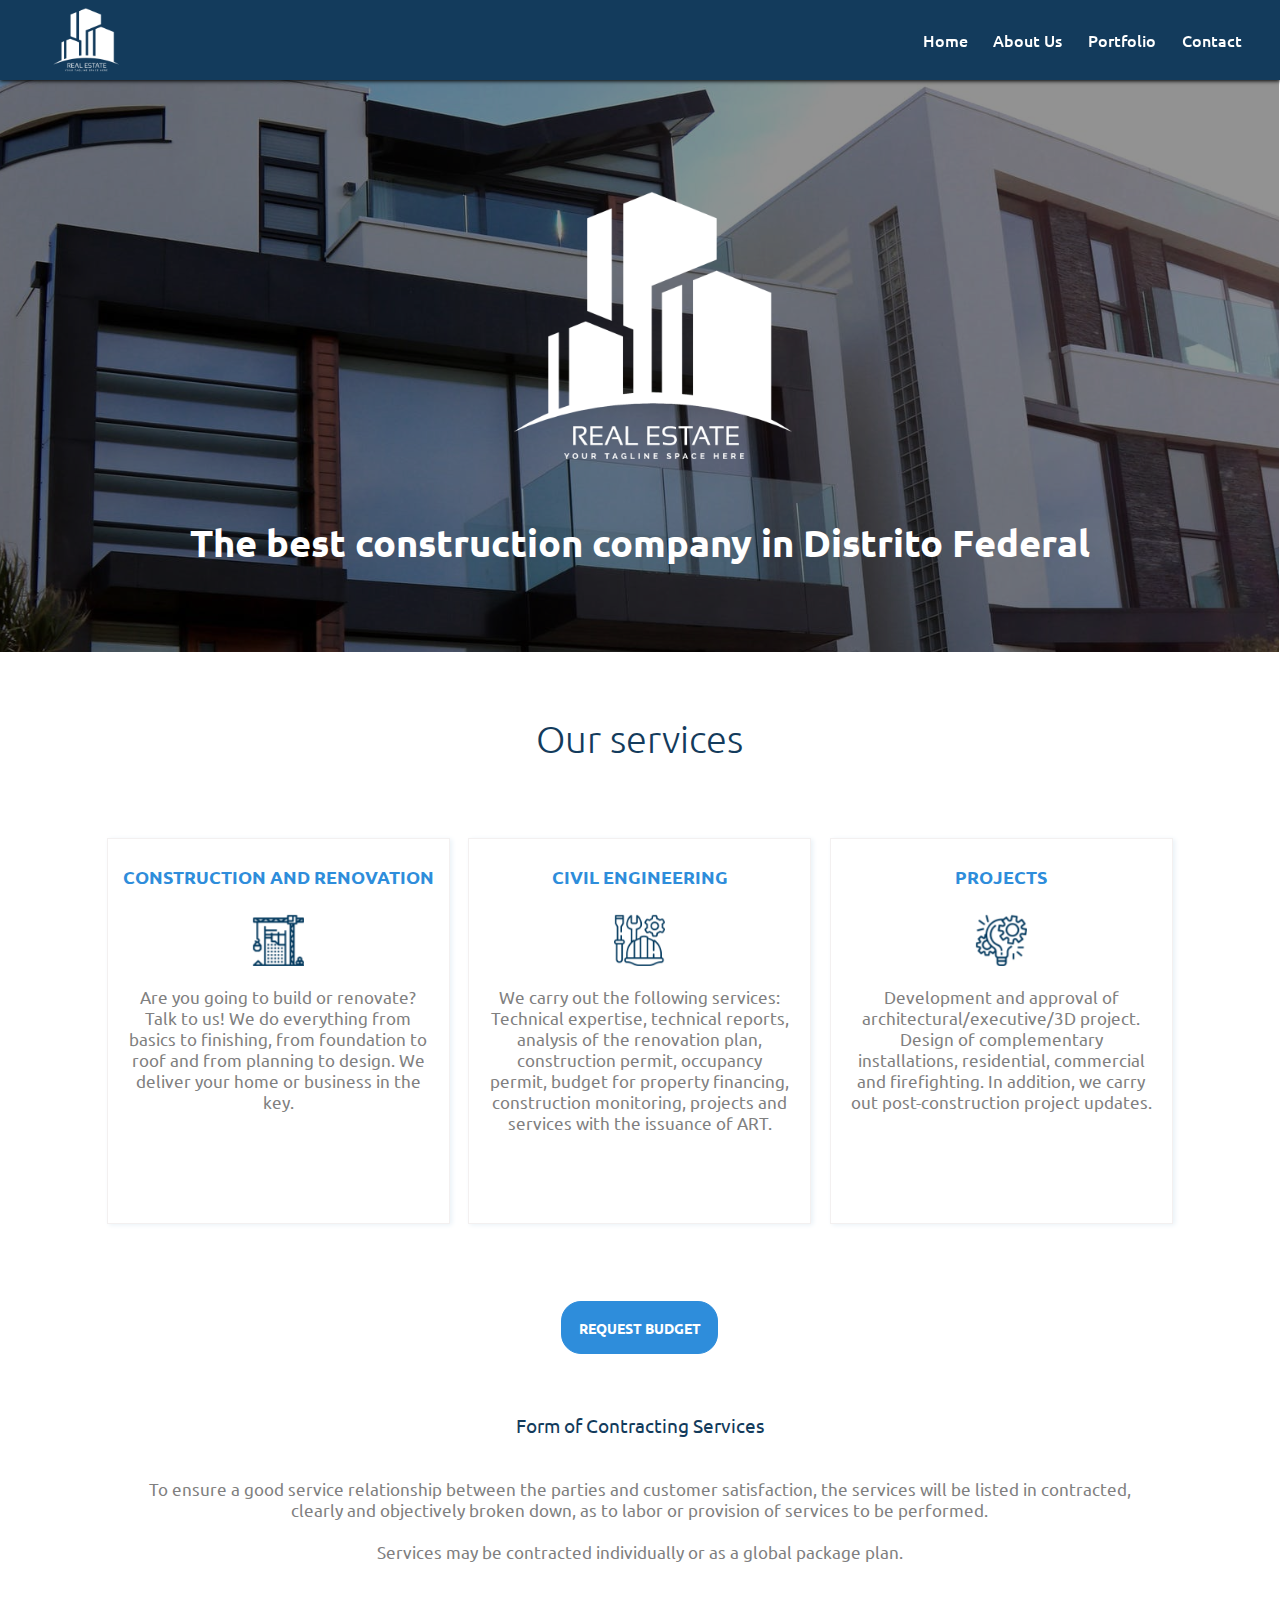
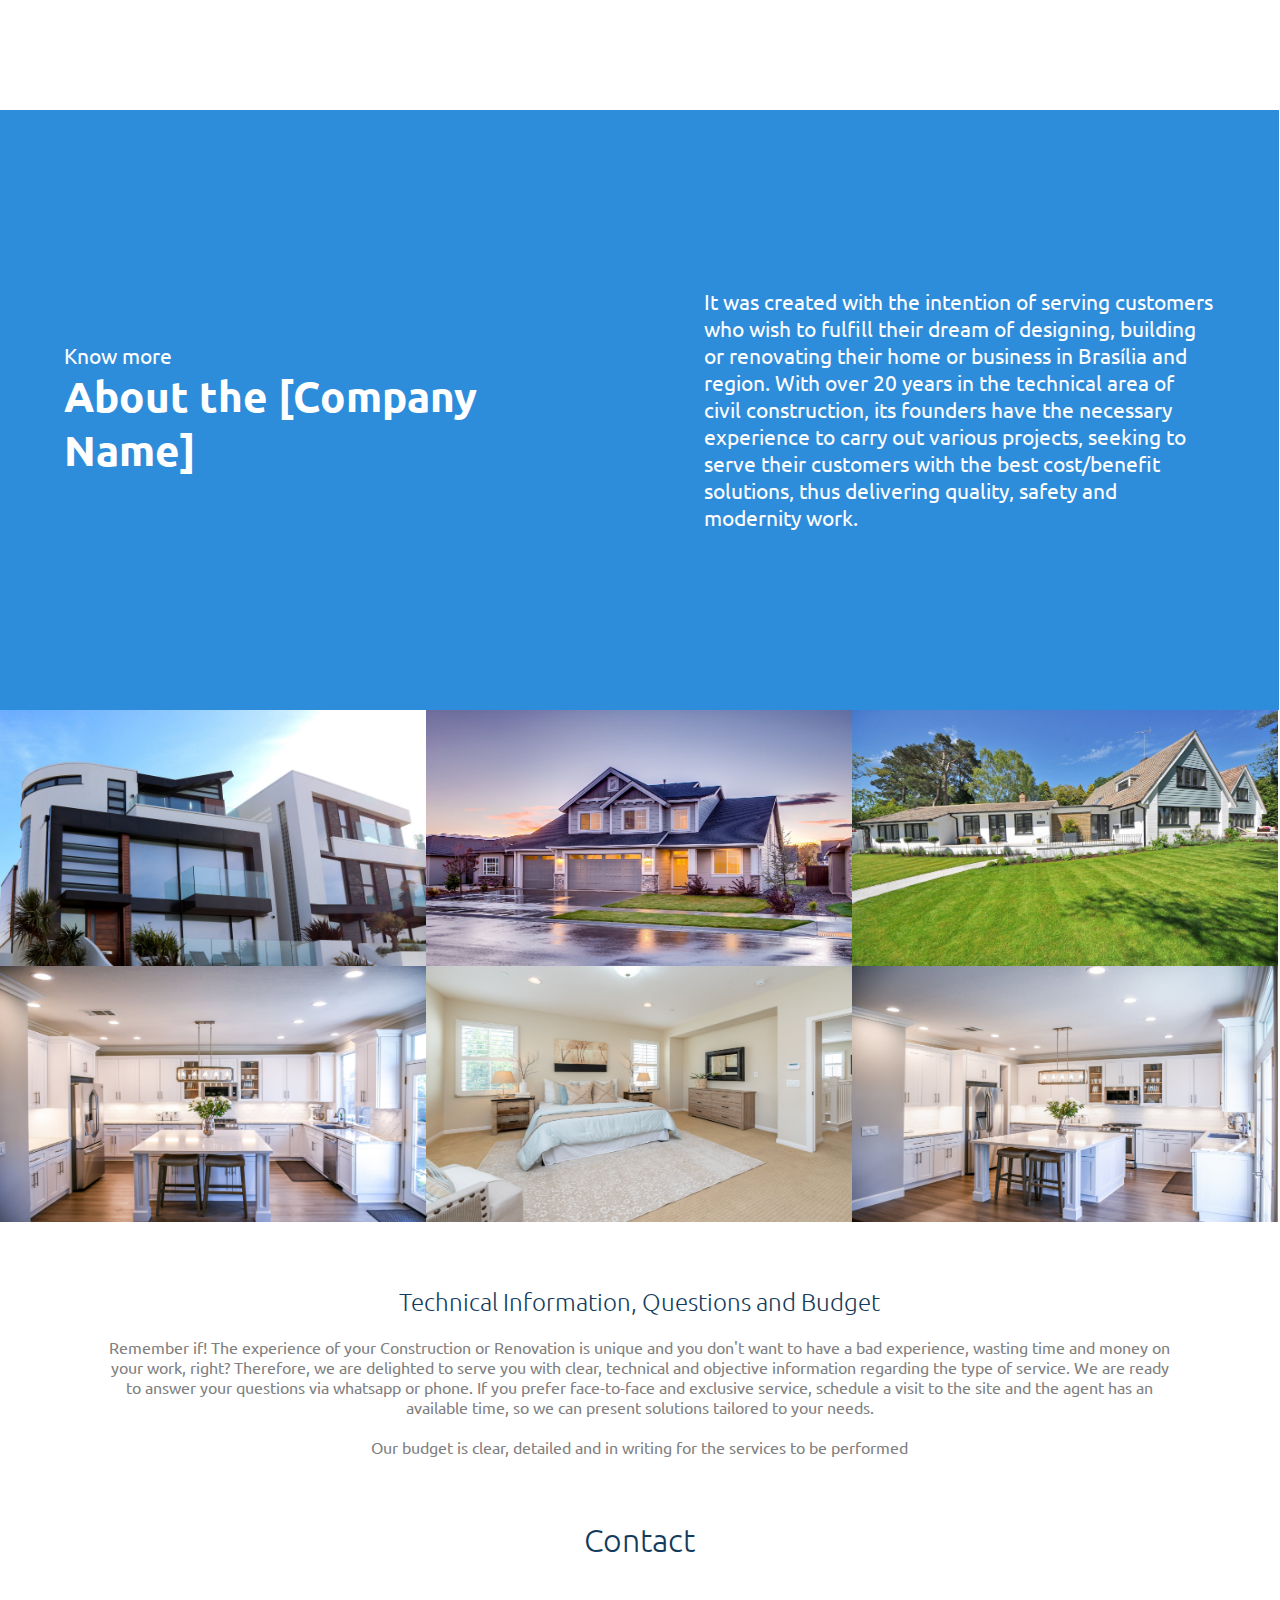
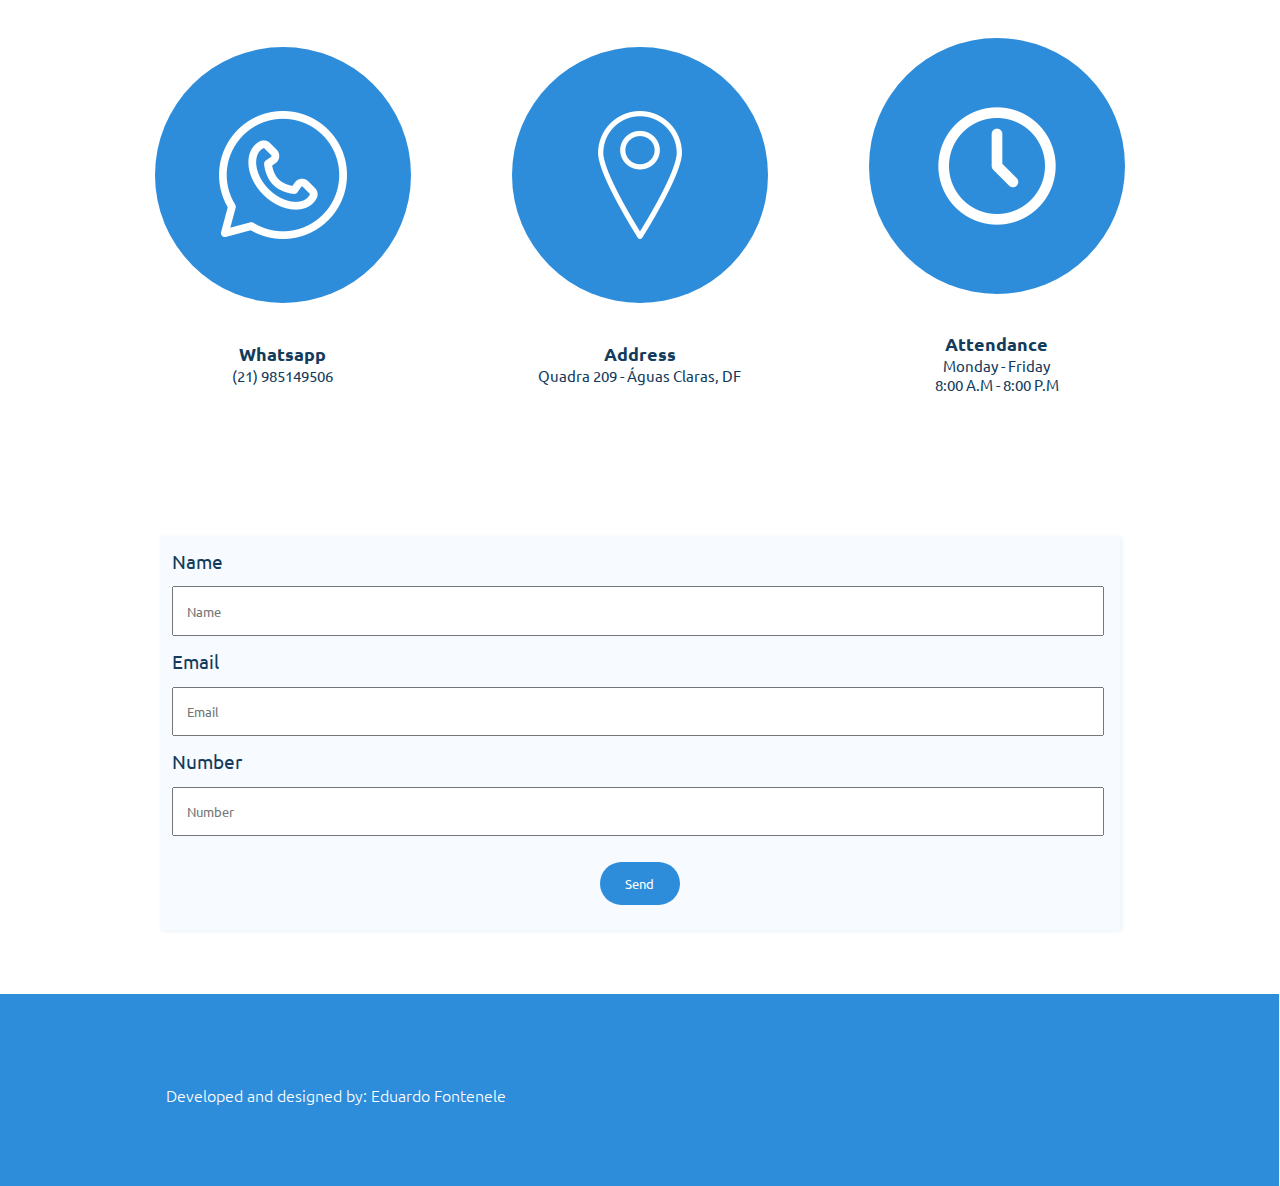
<file: index.html>
<!DOCTYPE html>
<html lang="en">

<head>
    <meta charset="UTF-8">
    <meta http-equiv="X-UA-Compatible" content="IE=edge">
    <meta name="viewport" content="width=device-width, initial-scale=1.0">
    <title>Imobiliária</title>
    <link rel="stylesheet" href="style.css">
    <link rel="preconnect" href="https://fonts.googleapis.com">
    <link rel="preconnect" href="https://fonts.gstatic.com" crossorigin>
    <link href="https://fonts.googleapis.com/css2?family=Ubuntu:wght@300;400;500;700&display=swap" rel="stylesheet">
</head>

<body>
    <menu class="menu">
        <a href="" id="toggle-menu"><img src="/imagens/burguer-menu.png" alt=""></a>
        <img src="/imagens/logo_branca.png" alt="" id="logo_branca">
        <ul class="desktop-menu">
            <li><a href="/index.html">Home</a></li>
            <li><a href="/about/about.html">About Us</a></li>
            <li><a href="/portfolio.html">Portfolio</a></li>
            <li><a href="">Contact</a></li>
        </ul>
    </menu>

    <nav class="nav-menu hidden">
        <ul>
            <li><a href="">Home</a></li>
            <li><a href="">About us</a></li>
            <li><a href="">Portfolio</a></li>
            <li><a href="">Contact</a></li>
        </ul>
        <img src="/imagens/logo_branca.png" alt="">
    </nav>

    <header class="header">
        <img src="/imagens/logo_branca.png" alt="">
        <h1>The best construction company in Distrito Federal</h1>
    </header>

    <section class="services">

        <h1>Our services</h1>

        <div class="services-container">

            <div class="service-box">
                <h2>CONSTRUCTION AND RENOVATION</h2>
                <img src="/imagens/construction-icon.png" alt="">
                <p>Are you going to build or renovate? Talk to us! We do everything from basics to finishing, from
                    foundation to roof and from planning to design. We deliver your home or business in the key.</p>
            </div>

            <div class="service-box">
                <h2>CIVIL ENGINEERING</h2>
                <img src="/imagens/civil-construction-icon.png" alt="">
                <p>We carry out the following services: Technical expertise, technical reports, analysis of the
                    renovation
                    plan, construction permit, occupancy permit, budget for property financing, construction monitoring,
                    projects and services with the issuance of ART.</p>
            </div>

            <div class="service-box">
                <h2>PROJECTS</h2>
                <img src="/imagens/project-management-icon.png" alt="">
                <p>Development and approval of architectural/executive/3D project. Design of complementary
                    installations,
                    residential, commercial and firefighting. In addition, we carry out post-construction project
                    updates.
                </p>
            </div>

        </div>

        <div class="services-container-2">
            <a href="">REQUEST BUDGET</a>
        </div>

        <br>
        <h3>Form of Contracting Services</h3>
        <br>

        <p>To ensure a good service relationship between the parties and customer satisfaction, the services will be
            listed in contracted, clearly and objectively broken down, as to labor or provision of
            services to be performed.
            <br><br>

            Services may be contracted individually or as a global package plan.
        </p>
    </section>

    <section class="know-more">
        <div>
            <p>Know more</p>
            <h1>About the [Company Name]</h1>
        </div>
        <div>
            <p>
                It was created with the intention of serving customers who wish to fulfill their dream of designing,
                building or renovating their home or business in Brasília and region. With over 20 years in the
                technical area of ​​civil construction, its founders have the necessary experience to carry out various
                projects, seeking to serve their customers with the best cost/benefit solutions, thus delivering
                quality, safety and modernity work.
            </p>
        </div>
    </section>

    <div class="gallery">
        <div>
            <img src="/imagens/foto2_casa.jpeg" alt="">
            <img src="/imagens/foto3_casa.jpeg" alt="">
            <img src="/imagens/foto4_predio.jpeg" alt="">
        </div>

        <div>
            <img src="/imagens/foto5_casa_interior.jpeg" alt="">
            <img src="/imagens/foto6_casa_int.jpeg" alt="">
            <img src="/imagens/foto7_casa_int.jpeg" alt="">
        </div>
    </div>

    <section class="technical-info">
        <h3>Technical Information, Questions and Budget</h3>
        <br>
        <p>Remember if! The experience of your Construction or Renovation is unique and you don't want to have a bad
            experience, wasting time and money on your work, right? Therefore, we are delighted to serve you with clear,
            technical and objective information regarding the type of service. We are ready to answer your questions via
            whatsapp or phone. If you prefer face-to-face and exclusive service, schedule a visit to the site and the
            agent has an available time, so we can present solutions tailored to your needs.
            <br><br>
            Our budget is clear, detailed and in writing for the services to be performed
        </p>
    </section>

    <contact>

        <h1>Contact</h1>

        <div class="flex-container-h">

            <div class="contact-box">
                <div class="display-icon">
                    <img src="/imagens/whatsapp-icon.png" alt="">
                </div>
                <h3>Whatsapp</h3>
                <p>(21) 985149506</p>
            </div>

            <div class="contact-box">
                <div class="display-icon">
                    <img src="/imagens/place-localizer-icon.png" alt="">
                </div>
                <h3>Address</h3>
                <p>Quadra 209 - Águas Claras, DF</p>
            </div>

            <div class="contact-box">
                <div class="display-icon">
                    <img src="/imagens/clock-icon.png" alt="">
                </div>
                <h3>Attendance</h3>
                <p>Monday - Friday <br> 8:00 A.M - 8:00 P.M</p>
            </div>

        </div>

    </contact>

    <div class="formulario">
        <form action="" id ="info-form">
            <label for="name">Name</label>
            <input type="text" name="name" id="costumerName" placeholder="Name" class="validate">
            <label for="email">Email</label>
            <input type="text" name="email" id="costumerEmail" placeholder="Email" class="validate">
            <label for="number">Number</label>
            <input type="text" name="number" id="costumerNumber" placeholder="Number" class="validate">
            <button type="submit" id="submit-btn">Send</button>
        </form>
    </div>

    <footer>
        <p>Developed and designed by: Eduardo Fontenele</p>
    </footer>
    <script src="script.js"></script>
</body>

</html>
</file>
<file: style.css>
:root {
    --main-color: #2E8DDB;
    --dark-blue: #133B5C;
    --grey-blue: #2F485C;
}

* {
    margin: 0px;
    padding: 0px;
    list-style: none;
    text-decoration: none;
    font-family: 'Ubuntu', sans-serif;
}

a:visited {
    color: black
}

.hidden {
    display: none;
    opacity: 0;
}

.show {
    display: flex;
}


@media (max-width: 645px) {

    body {
        display: grid;
        grid-template-columns: 5% 90% 5%;
        grid-template-rows: 40px repeat(18, auto);
    }

    menu {
        position: fixed;
        display: flex;
        width: 100%;
        height: 40px;
        background-color: var(--dark-blue);
        justify-content: space-between;
        align-items: center;
        z-index: 10;
        box-shadow: rgb(0, 0, 0) 0px 1px 4px;
    }

    #toggle-menu img{
        height: 30px;
        margin-left: 10px;
    }

    #logo_branca {
        height: 35px;
        margin-right: 10px;
    }

    .desktop-menu {
        display: none;
    }

    .nav-menu {
        position: fixed;
        background-color: rgb(0, 27, 48);
        width: 50%;
        height: 100%;
        transition: opacity .8s ease-in-out;
    }

    .nav-menu ul {
        margin-top: 70px;
        margin-left: 10px;
    }
    
    .nav-menu ul li {
        margin: 10px 0 10px 0;
        border-bottom: 1px solid white;
        width: 50%;
    }

    .nav-menu ul a {
        color: white;
        font-weight: 300;
        font-size: 5vw;
        padding: 2px 0 2px 0;
    }


    /* Row marker: 2 - 6 */
    header {
        grid-column: 1 / 4;
        grid-row: 2 / 6;
        background-image: url(./imagens/foto2_casa.jpeg);
        background-position-y: center;
        background-color: rgb(146, 146, 146);
        background-blend-mode: multiply;
        background-size: 150%;
        box-shadow: rgb(172, 172, 172) 0 1px 5px;
    }

    header h1 {
        color: white;
        font-size: 5vw;
        text-align: center;
        padding-bottom: 30px;
        cursor: default;
        margin: 0 3vw 0 3vw;
    }
    
    header img {
        width: 60%;
        margin: 0 15% 0 20%;
    }
    

    .blank {
        height: 6000px;
    }

    /* Row marker: 6 - 10 */
    .services {
        grid-column: 2 / 3;
        grid-row: 6 / 10;
        margin-top: 10vw;
    }

    .services h1 {
        text-align: center;
        font-size: 10vw;
        margin: 10px 0 10px 0;
        color: var(--dark-blue);
        cursor: default;
    }

    .services p {
        color: rgb(128, 128, 128);
    }

    .service-box {
        display: flex;
        flex-direction: column;
        margin-top: 5vw;
        align-items: center;
        justify-content: center;
        width: 100%;
        height: 70vw;
        border: 1px solid rgb(218, 218, 218);
        box-shadow: rgb(203, 223, 238) -2px 1px 5px;
        cursor: default;
    }

    .service-box img {
        width: 15%;
        margin-top: 3vw;
        transition: width .3s;
    }

    .service-box img:hover {
        z-index: 10;
        width: 20%;
    }

    .service-box h2 {
        color: var(--main-color);
        font-size: 5vw;
        margin-top: 3vw;
    }

    .service-box p {
        text-align: center;
        font-size: 3vw;
        margin: 2vw 2vw 0 2vw;
        color: rgb(94, 94, 94);
    }

    .services-container-2 {
        display: flex;
        justify-content: center;
        align-items: center;
        margin-top: 1vw;
    }


    .services-container-2 a {
        background-color: var(--grey-blue);
        color: white;
        margin: 5vw 0 3vw 0;
        padding: 3vw;
        cursor: pointer;
        font-weight: 600;
        font-size: 2vw;
        border-radius: 20px;
    }

    .services h3 {
        text-align: center;
        font-size: 4vw;
        margin-top: 2.5vw;
        color: var(--dark-blue);
    }

    .services p {
        font-size: 2.7vw;
        text-align: center;
    }
    
    /* Row marker 10 / 11 */
    section.know-more {
        grid-column: 1 / 4;
        grid-row: 10 / 11;
        background-color: var(--main-color);
        display: flex;
        align-items: center;
        height: 300px;
        font-size: 3vw;
        margin-top: 10vw;
        padding: 5vw 0 5vw 0
    }

    .know-more div {
        margin: 0 5% 0 5%;
        width: 45%;
        color: white;
    }

    .know-more p {
        font-size: 2.66vw;
    }

    /* Row marker 11 / 13 */
    .gallery {
        grid-column: 1 / 4;
        grid-row: 11 / 13;
        display: flex;
        margin: 0 0 5vw 0;
    }

    .gallery div {
        display: flex;
        flex-direction: column;
    }

    .gallery div img {
        width: 100%;
        height: 35vw;
    }

    /* Row marker 13 / 14 */
    section.technical-info {
        grid-column: 2 / 3;
        grid-row: 13 / 14;
        text-align: center;
        margin: 5vw 0 5vw 0;
    }

    .technical-info h3 {
        color: var(--dark-blue);
    }

    .technical-info p {
        font-size: 2.7vw;
        color: rgb(128, 128, 128);
    }

    /* Row marker 15 / 16 */
    contact {
        grid-column: 2 / 3;
        grid-row: 15 / 16;
        color: var(--dark-blue);
        margin: 5vw 0 5vw 0;
        text-align: center;
    }

    .contact-box {
        display: flex;
        flex-direction: column;
        align-items: center;
        margin-top: 5vw;
    }

    .contact-box h3 {
        border-bottom: 1px solid var(--dark-blue);
        margin-top: 3vw;
        font-size: 5vw;
        padding-bottom: 3vw;
    }

    .contact-box p {
        margin: 2vw 0 2vw 0;
    }

    .display-icon {
        background-color: var(--main-color);
        width: 20%;
        border-radius: 100%;
        padding: 4vw 0 4vw 0;
        transition: background-color .4s ease-in-out;
    }

    .display-icon:hover {
        background-color: var(--dark-blue);
    }

    .display-icon img {
        width: 45%;
    }

     /* Row marker 16 / 17 */
    div.formulario {
        grid-column: 2 / 3;
        grid-row: 16 / 17;
        margin: 5vw 0 5vw 0;
    }

    .formulario form {
        display: flex;
        flex-direction: column;
        justify-content: center;
        align-items: flex-start;
        padding: 3vw 0 3vw 0 ;
        background-color: #f7fbff;
        box-shadow: #b1c1ce 2px 2px 6px;
    }
    
    .formulario label {
        color: var(--dark-blue);
        margin: 2vw 0 2vw 5vw;
    }

    .formulario input {
        width: 86%;
        margin: 0 0 0 5vw;
        height: 5vw;
        padding-left: 2vw;
    }

    .formulario input:focus {
        outline: none;
    }

    .formulario button {
        width: 20vw;
        height: 10vw;
        border-radius: 12vw;
        border: none;
        background-color: var(--main-color);
        color: white;
        align-self: center;
        margin: 5vw 0 5vw 0;
    }

    footer {
        grid-column: 1 / 4;
        grid-row: 17 / 18;
        height: 200px;
        background-color: #2E8DDB;
        margin: 5vw 0 0 0;
        float: left;
    }

    footer p {
        margin: 5vw 0 0 5%;
        color: white;
    }
} 

@media (min-width: 645px) {
    body {
        display: grid;
        grid-template-columns: repeat(12, 8.33%);
        grid-template-rows: repeat(10, auto);
    }

    menu {
        position: fixed;
        display: flex;
        width: 100%;
        height: 80px;
        background-color: var(--dark-blue);
        justify-content: space-between;
        align-items: center;
        z-index: 10;
        box-shadow: rgb(0, 0, 0) 0px 1px 4px;
    }

    menu img {
        width: 10vh;
        margin-left: 3%;
    }

    #toggle-menu{
        display: none;
    }

    ul.desktop-menu {
        display: flex;
        margin-right: 3%;
    }

    .desktop-menu li {
        margin-left: 2vw;
        font-weight: 500;
    }

    .desktop-menu a {
        color: white;
        padding-bottom: 28px;
    }

    .desktop-menu a:hover {
        color: var(--main-color);
    }

    /* Row marker: 1 / 2 */
    header {
        grid-column: 1 / 13;
        grid-row: 1 / 2;
        height: 47vw;
        background-image: url(/imagens/foto2_casa.jpeg);
        background-color: rgb(146, 146, 146);
        background-blend-mode: multiply;
        background-position: center;
        background-size: 120%;
        display: flex;
        flex-direction: column;
        justify-content: center;
        align-items: center;
        color: white;
        margin-top: 50px;
    }

    header h1 {
        font-size: 3vw;
    }

    header img {
        width: 30vw;
    }

    /* Row marker: 2 / 3 */
    section.services {
        grid-column: 2 / 12;
        grid-row: 2 / 3;
        text-align: center;
        margin-top: 5vw;
        color: var(--dark-blue);
    }

    .services-container {
        display: flex;
        justify-content: space-between;
        margin-top: 1vw;
    }
    
    .services p {
        color: rgb(128, 128, 128);
        font-size: 1.3vw;
        margin: 20px;
        z-index: -1;
    }
    .services h1 {
        font-size: 3vw;
        font-weight: 300;
    }

    .services h3 {
        font-weight: 400;
    }

    .service-box {
        display: flex;
        flex-direction: column;
        margin-top: 5vw;
        width: 32%;
        height: 30vw;
        border: 1px solid rgb(243, 240, 240);
        box-shadow: rgb(233, 241, 247) 2px 1px 5px;
        display: flex;
        flex-direction: column;
        align-items: center;
    }


    .service-box h2 {
        color: var(--main-color);
        font-size: 1.4vw;
        margin-top: 2vw;
    }

    .service-box img {
        width: 4vw;
        margin-top: 2vw;
        z-index: 10;
        transition: width .3s;
    }

    .service-box img:hover {
        width: 4.8vw;
    }

    .services-container-2 {
        display: flex;
        justify-content: center;
        align-items: center;
        margin-top: 1vw;
    }

    .services-container-2 a {
        background-color: var(--main-color);
        color: white;
        margin: 5vw 0 3vw 0;
        padding: 1.3vw;
        cursor: pointer;
        font-weight: 600;
        font-size: 1.1vw;
        border-radius: 20px;
        border: 1px solid var(--main-color);
        transition: 0.3s cubic-bezier(0.175, 0.885, 0.32, 1.275);
    }

    .services-container-2 a:hover {
        background-color: white;
        color: var(--main-color);
        
    }

    section.know-more {
        grid-column: 1 / 13;
        grid-row: 3 / 4;
        display: flex;
        background-color: var(--main-color);
        margin: 10vw 0 0 0;
        height: 600px;
        background-image: url(/imagens/foto7_casa_int.jpeg);
        background-position: 30%;
        background-blend-mode: multiply;
        background-attachment: fixed;
    }

    .know-more div {
        width: 50%;
        margin: 5%;
        color: white;
        font-size: 1.3rem;
        display: flex;
        flex-direction: column;
        justify-content: center;
    }

    .gallery {
        grid-column: 1 / 13;
        grid-row: 4 / 5;
        display: flex;
        flex-direction: column;
    }
    
    .gallery div{
        width: 100%;
        display: flex;
    }

    .gallery div img {
        width: 33.3%;
        height: 20vw;
    }

    .technical-info {
        grid-column: 2 / 12;
        grid-row: 5 / 6;
        display: flex;
        flex-direction: column;
        align-items: center;
        text-align: center;
        margin: 5vw 0 5vw 0;
    }

    .technical-info h3 {
        font-size: 1.5rem;
        color: var(--dark-blue);
        font-weight: 300;
    }

    .technical-info p {
        color: gray;
    }

    contact {
       grid-column: 2 / 12;
       grid-row: 6 / 7;
       display: flex;
       flex-direction: column;
       align-items: center;
       color: var(--dark-blue);
    }
    
    contact > h1 {
        font-weight: 300;
    }

    .flex-container-h {
        display: flex;
        width: 100%;
        margin: 5vw 0 5vw 0;
        justify-content: space-between;
    }

    .contact-box {
        display: flex;
        flex-direction: column;
        justify-content: center;
        align-items: center;
        width: 33%;
        height: 30vw;
        text-align: center;
        font-size:  1.2vw;
    }
    
    .display-icon {
        background-color: var(--main-color);
        width: 20vw;
        border-radius: 100%;
        display: flex;
        justify-content: center;
        margin: 0 0 3vw 0;
        transition: background-color 0.2s cubic-bezier(0.47, 0, 0.745, 0.715);
    }
    
    .display-icon:hover {
        background-color: var(--dark-blue);
    }

    .display-icon img {
        width: 50%;
        padding: 5vw 0 5vw 0
    }


    div.formulario {
        grid-column: 2 / 12;
        grid-row: 7 / 8;
        display: flex;
        justify-content: center;
    }
    
    .formulario form {
        display: flex;
        flex-direction: column;
        align-items: flex-start;
        width: 75vw;
        background-color: #f7fbff;
        box-shadow: rgb(233, 241, 247) 2px 1px 5px;
        margin: 5vw 0 5vw 0;
    }

    .formulario form > label {
        font-size: 1.5vw;
        color: var(--dark-blue);
        margin: 1vw 
    }

    .formulario form input {
        width: 94%;
        height: 20px;
        margin: 0 0 0 1vw;
        padding: 1vw;
    }
    
    .formulario form input:focus {
        outline: none;
    }

    .formulario button {
        align-self: center;
        margin: 2vw;
        padding: 1vw 2vw 1vw 2vw;
        border: none;
        color: white;
        background-color: var(--main-color);
        border-radius: 50px;
        cursor: pointer;
    }

    .error-text {
        font-size: 12px;
        margin: 14px;
        color: red;
    }

    footer {
        grid-row: 8 / 10;
        grid-column: 1 / 13;
        height: 15vw; 
        background-color: var(--main-color);
    }
    
    footer p {
        margin: 7vw 0 0 13vw;
        color: white;
        font-weight: 300;
    }
}
</file>
